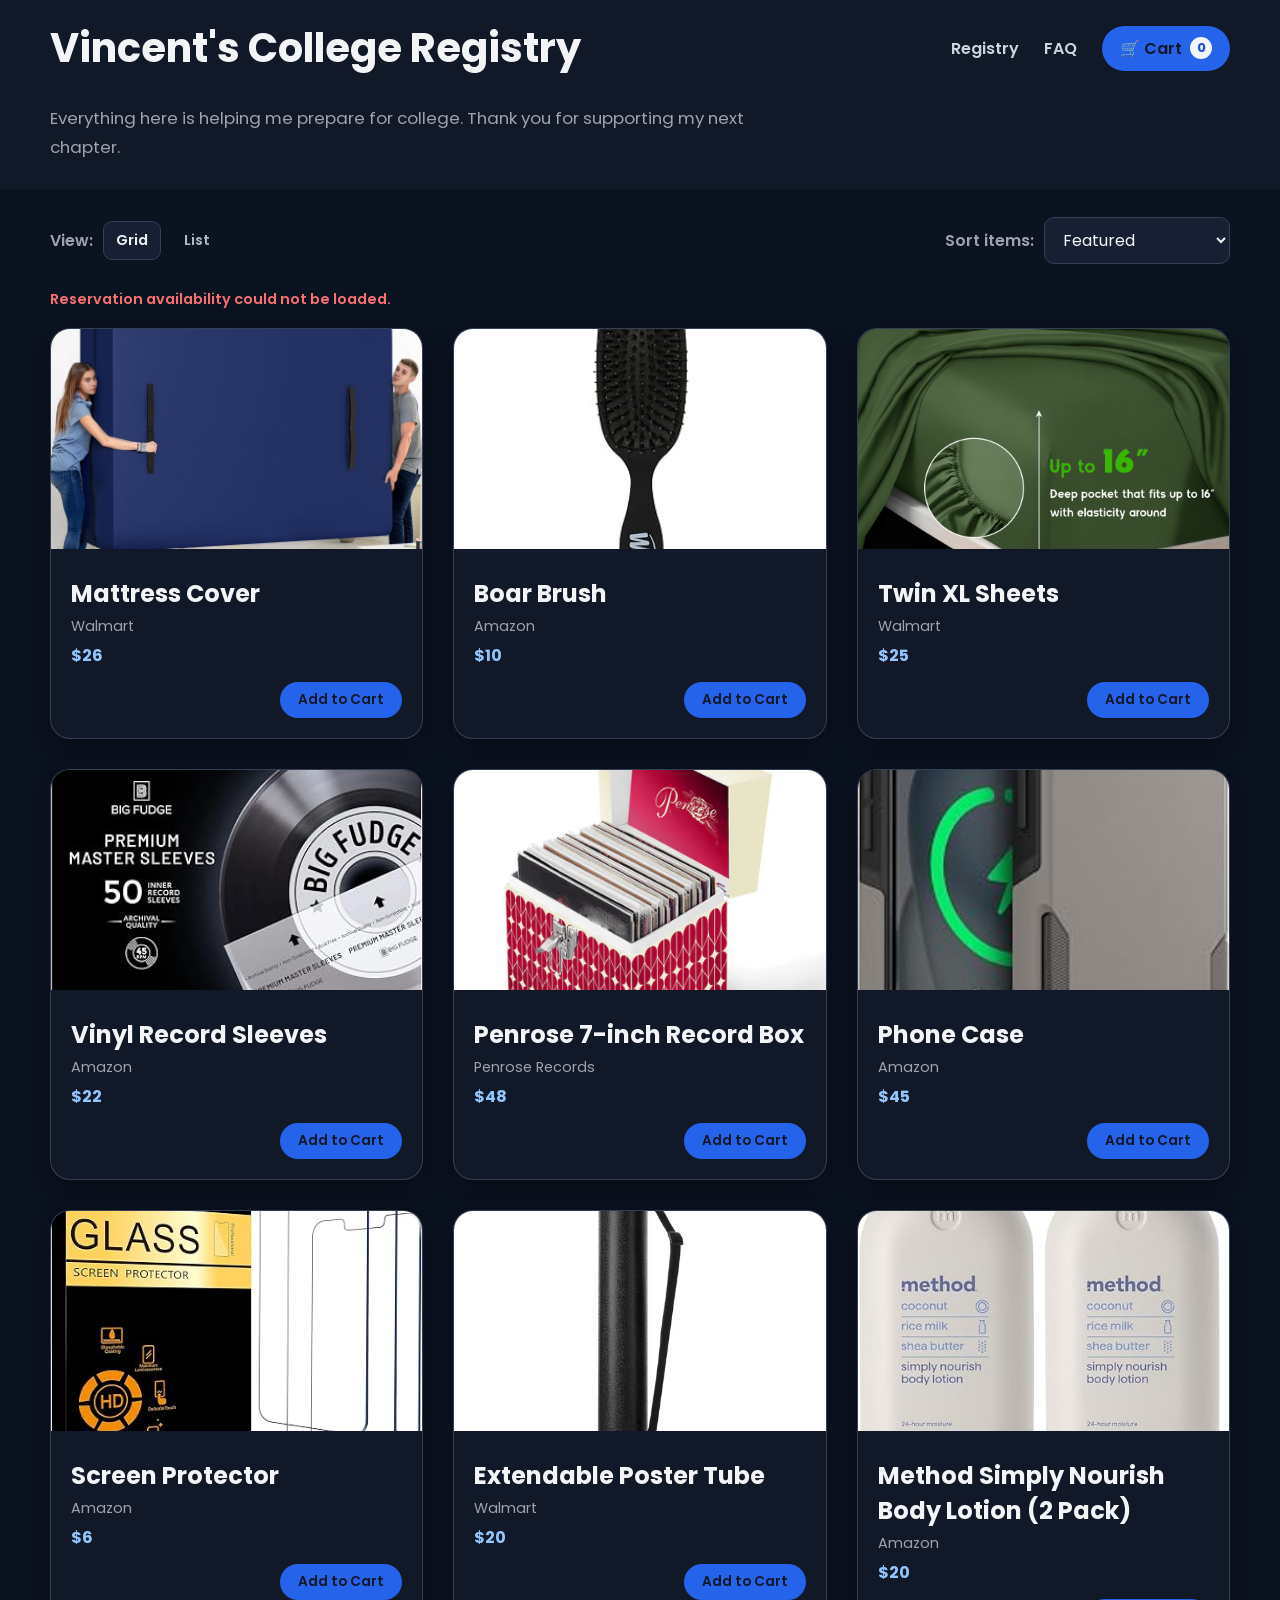
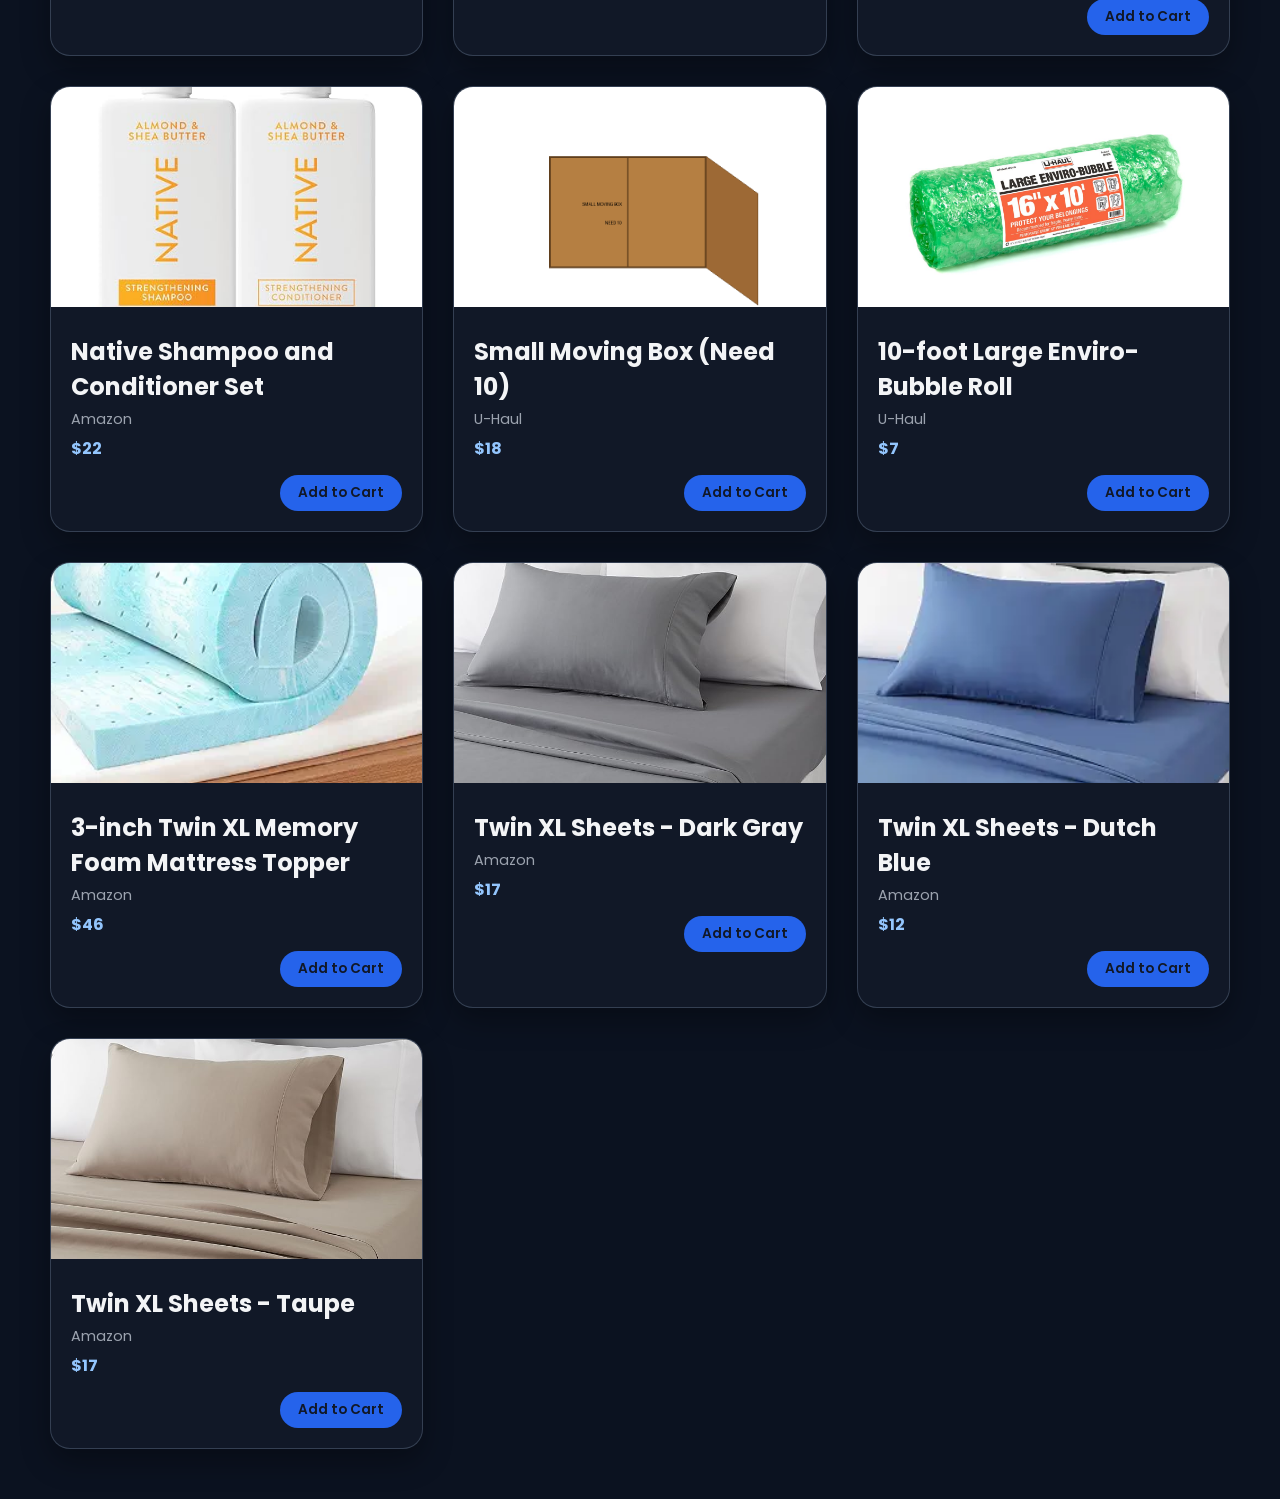
<file: index.html>
<!DOCTYPE html>
<html lang="en">
<head>
    <meta charset="UTF-8">
    <meta name="viewport" content="width=device-width, initial-scale=1.0">
    <meta name="theme-color" content="#0b1220">
    <title>Vincent's College Registry</title>
    <link rel="icon" type="image/svg+xml" href="image/favicon.svg">
    <link rel="stylesheet" href="css/style.css">
    <link rel="preconnect" href="https://fonts.googleapis.com">
    <link rel="preconnect" href="https://fonts.gstatic.com" crossorigin>
    <link rel="stylesheet" href="https://fonts.googleapis.com/css2?family=Poppins:wght@300;400;500;600;700&display=swap">
</head>
<body>
    <header id="site-header">
        <a href="index.html" class="site-title">Vincent's College Registry</a>
        <nav class="header-right" aria-label="Main navigation">
            <a href="index.html">Registry</a>
            <a href="faq.html">FAQ</a>
            <a href="cart.html" class="cart-link">🛒 Cart <span id="cart-count">0</span></a>
        </nav>
    </header>

    <section class="home-intro">
        <p>Everything here is helping me prepare for college. Thank you for supporting my next chapter.</p>
    </section>

    <main>
        <div class="controls-bar">
            <div class="view-filter" role="group" aria-label="View filter">
                <span class="control-label">View:</span>
                <button class="view-btn active" id="grid-view-btn" type="button" aria-pressed="true">Grid</button>
                <button class="view-btn" id="list-view-btn" type="button" aria-pressed="false">List</button>
            </div>
            <div class="filter-bar">
                <label for="sort-items">Sort items:</label>
                <select id="sort-items">
                    <option value="default">Featured</option>
                    <option value="price-low">Price: Low to High</option>
                    <option value="price-high">Price: High to Low</option>
                    <option value="brand">Brand: A to Z</option>
                </select>
            </div>
        </div>
        <p id="registry-status" class="registry-status" role="status" aria-live="polite"></p>
        <section id="grid" class="grid" aria-label="Registry items"></section>
    </main>
    <script type="module" src="js/script.js"></script>
</body>
</html>
</file>
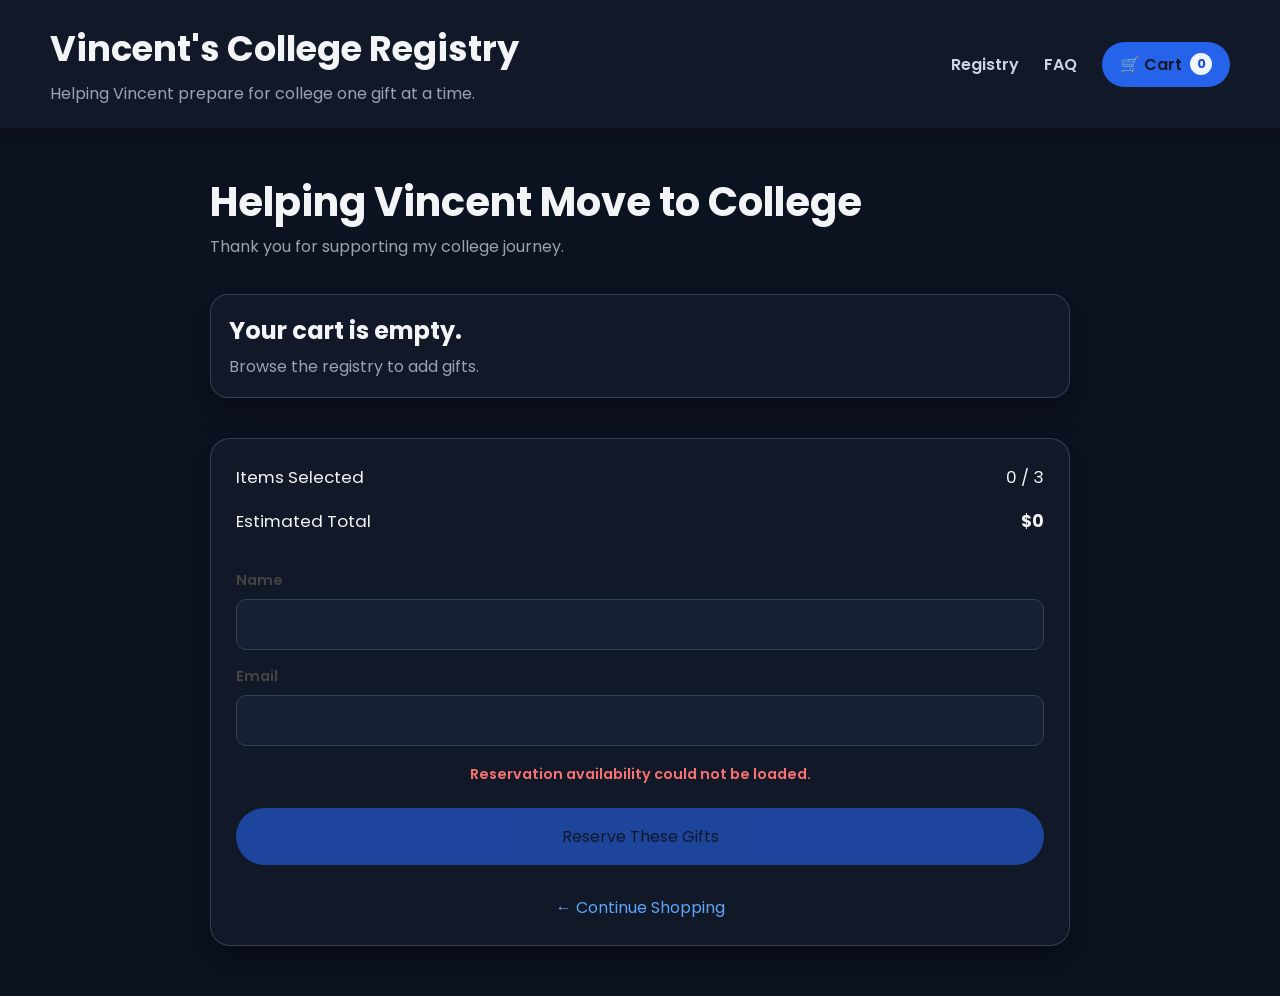
<file: cart.html>
<!DOCTYPE html>
<html lang="en">
<head>
    <meta charset="UTF-8">
    <meta name="viewport" content="width=device-width, initial-scale=1.0">
    <meta name="theme-color" content="#0b1220">
    <title>Your Cart | Vincent's College Registry</title>
    <link rel="icon" type="image/svg+xml" href="image/favicon.svg">
    <link rel="stylesheet" href="css/style.css">
    <link rel="preconnect" href="https://fonts.googleapis.com">
    <link rel="preconnect" href="https://fonts.gstatic.com" crossorigin>
    <link href="https://fonts.googleapis.com/css2?family=Poppins:wght@300;400;500;600;700&display=swap" rel="stylesheet">
</head>
<body>
    <header>
        <div class="header-left">
            <h1>Vincent's College Registry</h1>
            <p>Helping Vincent prepare for college one gift at a time.</p>
        </div>
        <nav class="header-right" aria-label="Main navigation">
            <a href="index.html">Registry</a>
            <a href="faq.html">FAQ</a>
            <a href="cart.html" class="cart-link">🛒 Cart <span id="cart-count">0</span></a>
        </nav>
    </header>

    <main class="cart-page">
        <h1 class="cart-title">Helping Vincent Move to College</h1>
        <p class="cart-subtitle">Thank you for supporting my college journey.</p>
        <div id="cart-items"></div>
        <form id="reservation-form" class="cart-summary">
            <div class="summary-row"><span>Items Selected</span><span id="item-count">0 / 3</span></div>
            <div class="summary-row"><span>Estimated Total</span><strong id="subtotal">$0</strong></div>
            <div class="reservation-fields">
                <label for="reservation-name">Name</label>
                <input id="reservation-name" name="name" type="text" maxlength="80" autocomplete="name" required>
                <label for="reservation-email">Email</label>
                <input id="reservation-email" name="email" type="email" maxlength="120" autocomplete="email" required>
            </div>
            <p id="reservation-status" class="reservation-status" role="status" aria-live="polite"></p>
            <button id="reserve-all" type="submit">Reserve These Gifts</button>
            <a href="index.html" class="continue-shopping">← Continue Shopping</a>
        </form>
    </main>
    <script type="module" src="js/cart.js"></script>
</body>
</html>
</file>
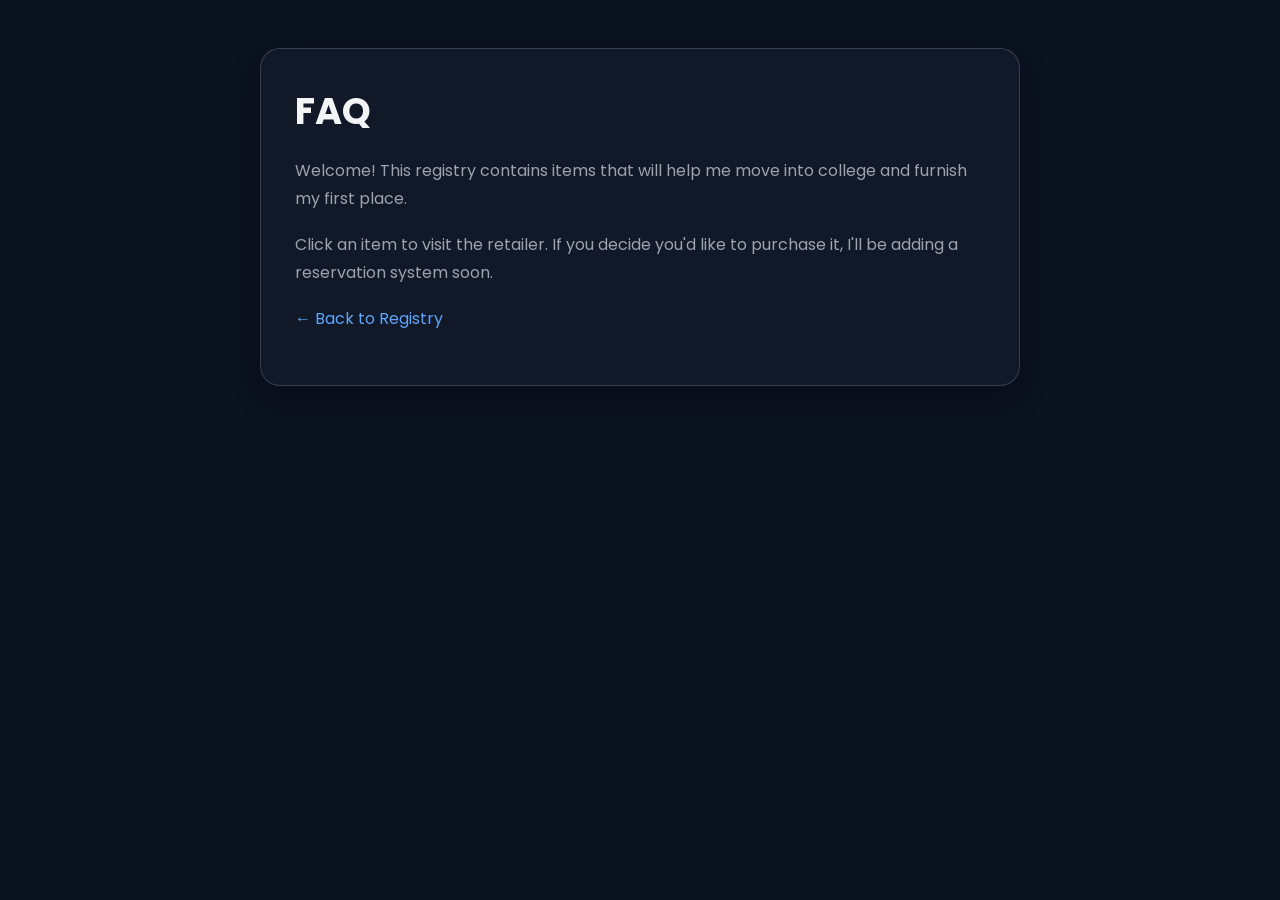
<file: faq.html>
<!DOCTYPE html>
<html lang="en">
<head>
    <meta charset="UTF-8">
    <meta name="viewport" content="width=device-width, initial-scale=1.0">
    <meta name="theme-color" content="#0b1220">
    <title>FAQ | Vincent's College Registry</title>
    <link rel="icon" type="image/svg+xml" href="image/favicon.svg">
    <link href="https://fonts.googleapis.com/css2?family=Poppins:wght@300;400;600;700&display=swap" rel="stylesheet">
    <link rel="stylesheet" href="css/style.css">
</head>
<body>
    <main class="faq-page">
        <h1>FAQ</h1>
        <p>Welcome! This registry contains items that will help me move into college and furnish my first place.</p>
        <p>Click an item to visit the retailer. If you decide you'd like to purchase it, I'll be adding a reservation system soon.</p>
        <p><a href="index.html">← Back to Registry</a></p>
    </main>
</body>
</html>
</file>
<file: css/style.css>
:root {
    --blue: #2563eb;
    --blue-dark: #1d4ed8;
    --green: #16a34a;
    --red: #ef4444;
    --red-dark: #dc2626;
    --white: #fff;
    --muted: #666;
    --text: #171717;
    --border: #d7dce5;
    --shadow: 0 8px 25px rgb(0 0 0 / 8%);
}

* {
    box-sizing: border-box;
    margin: 0;
    padding: 0;
    font-family: Poppins, sans-serif;
}

body {
    background: #f6f8fc;
    color: var(--text);
}

a {
    text-decoration: none;
}

button {
    border: 0;
    cursor: pointer;
    font: inherit;
}

/* Header */

header {
    position: sticky;
    top: 0;
    z-index: 1000;
    display: flex;
    align-items: center;
    justify-content: space-between;
    padding: 22px 50px;
    background: var(--white);
}

#site-header {
    min-height: 96px;
    box-shadow: none;
    transition:
        min-height .7s ease,
        padding .7s ease,
        box-shadow .4s ease;
}

#site-header.has-shadow {
    box-shadow: 0 2px 12px rgb(0 0 0 / 8%);
}

.site-title {
    color: var(--text);
    font-size: 2.5rem;
    font-weight: 700;
    line-height: 1.1;
    white-space: nowrap;
    transition:
        color .25s ease,
        font-size .7s ease;
}

.site-title:visited {
    color: var(--text);
}

.site-title:hover {
    color: var(--blue);
}

.header-left h1 {
    margin-bottom: 6px;
    font-size: 2.2rem;
}

.header-left p,
.cart-subtitle {
    color: var(--muted);
}

.header-left p {
    max-width: 700px;
}

.header-right {
    display: flex;
    align-items: center;
    gap: 25px;
}

.header-right a {
    color: #444;
    font-weight: 600;
    transition: color .25s;
}

.header-right a:hover,
.donate-btn {
    color: var(--blue);
}

/* Compact desktop header */

@media (min-width: 851px) {
    #site-header.scrolled {
        min-height: 68px;
        padding-top: 12px;
        padding-bottom: 12px;
    }

    #site-header.scrolled .site-title {
        font-size: 1.45rem;
    }
}

/* Home introduction */

.home-intro {
    padding: 8px 50px 28px;
    background: var(--white);
}

.home-intro p {
    max-width: 720px;
    color: var(--muted);
    font-size: 1.05rem;
    line-height: 1.7;
}

/* Cart link */

.cart-link,
.reserve-btn,
.remove-btn,
#reserve-all {
    color: var(--white);
    border-radius: 999px;
}

.cart-link {
    display: flex;
    align-items: center;
    gap: 8px;
    padding: 10px 18px;
    background: var(--blue);
    color: var(--white) !important;
    transition: background .25s;
}

.cart-link:hover,
.reserve-btn:hover,
#reserve-all:hover {
    background: var(--blue-dark);
}

#cart-count {
    display: grid;
    place-items: center;
    min-width: 22px;
    height: 22px;
    color: var(--blue);
    background: var(--white);
    border-radius: 50%;
    font-size: .8rem;
    font-weight: 700;
}

/* Main content */

main {
    padding: 28px 50px 50px;
}

/* Controls */

.controls-bar {
    display: flex;
    align-items: center;
    justify-content: space-between;
    gap: 25px;
    margin-bottom: 25px;
}

.view-filter,
.filter-bar {
    display: flex;
    align-items: center;
    gap: 10px;
}

.control-label,
.filter-bar label {
    color: #555;
    font-weight: 600;
}

.view-btn {
    padding: 8px 12px;
    color: #666;
    background: transparent;
    border: 1px solid transparent;
    border-radius: 9px;
    font-size: .9rem;
    font-weight: 600;
    transition:
        color .2s ease,
        background .2s ease,
        border-color .2s ease;
}

.view-btn:hover {
    color: var(--blue);
    background: #eef4ff;
}

.view-btn.active {
    color: var(--blue);
    background: var(--white);
    border-color: var(--border);
}

.filter-bar select {
    padding: 10px 14px;
    border: 1px solid var(--border);
    border-radius: 10px;
    background: var(--white);
    font: inherit;
    cursor: pointer;
}

.filter-bar select:focus,
.view-btn:focus-visible,
.reserve-btn:focus-visible,
.unadd-btn:focus-visible {
    outline: 2px solid var(--blue);
    outline-offset: 2px;
}

/* Product grid */

.grid {
    display: grid;
    grid-template-columns:
        repeat(auto-fill, minmax(280px, 1fr));
    gap: 30px;
}

.card {
    position: relative;
    overflow: hidden;
    background: var(--white);
    border-radius: 20px;
    box-shadow: 0 10px 30px rgb(0 0 0 / 8%);
    transition:
        transform .3s,
        box-shadow .3s;
}

.card:hover {
    transform: translateY(-8px);
}

.card img {
    width: 100%;
    height: 220px;
    object-fit: cover;
    cursor: pointer;
    transition: filter .4s;
}

.info {
    padding: 20px;
}

.info h2 {
    margin-bottom: 5px;
}

.store {
    margin-bottom: 6px;
    color: #888;
    font-size: .9rem;
}

.price {
    margin-bottom: 10px;
    color: var(--blue);
    font-weight: 700;
}

.bottom-row {
    display: flex;
    align-items: center;
    justify-content: flex-end;
    margin-top: 14px;
}

.summary-row {
    display: flex;
    align-items: center;
    justify-content: space-between;
}

.card-actions {
    display: flex;
    align-items: center;
    justify-content: flex-end;
    gap: 12px;
}

.unadd-btn {
    padding: 0;
    color: #888;
    background: transparent;
    font-size: .8rem;
    font-weight: 500;
    line-height: 1.2;
    text-decoration: underline;
    text-underline-offset: 2px;
    white-space: nowrap;
}

.unadd-btn:hover {
    color: #555;
}

.unadd-btn[hidden] {
    display: none;
}

/* List view */

.grid.list-view {
    display: flex;
    flex-direction: column;
    gap: 12px;
}

.grid.list-view .card {
    display: grid;
    grid-template-columns:
        90px
        minmax(180px, 2fr)
        minmax(120px, 1fr)
        minmax(90px, .7fr)
        minmax(160px, 1fr)
        minmax(190px, auto);
    align-items: center;
    min-height: 90px;
    overflow: visible;
    border: 1px solid #e5e8ef;
    border-radius: 12px;
    box-shadow: 0 4px 14px rgb(0 0 0 / 5%);
}

.grid.list-view .card:hover {
    transform: none;
    box-shadow: 0 7px 20px rgb(0 0 0 / 8%);
}

.grid.list-view .card img {
    width: 90px;
    height: 90px;
    border-radius: 11px 0 0 11px;
}

.grid.list-view .info {
    display: contents;
}

.grid.list-view .info h2,
.grid.list-view .store,
.grid.list-view .price,
.grid.list-view .reserved-by,
.grid.list-view .bottom-row {
    margin: 0;
    padding: 14px 18px;
}

.grid.list-view .info h2 {
    font-size: 1rem;
}

.grid.list-view .store {
    color: #777;
    font-size: .9rem;
}

.grid.list-view .price {
    font-size: .95rem;
}

.grid.list-view .reserved-by {
    min-width: 0;
}

.grid.list-view .bottom-row {
    display: block;
}

.grid.list-view .card-actions {
    justify-content: flex-end;
}

.grid.list-view .interested::after {
    top: 8px;
    padding: 5px 11px;
    font-size: .7rem;
}

/* Viewed state */

.interested img {
    filter: blur(2px) brightness(.55);
}

.interested::after {
    content: "Viewed";
    position: absolute;
    top: 15px;
    left: 0;
    padding: 8px 18px;
    color: var(--white);
    background: #666;
    border-radius: 0 999px 999px 0;
    font-size: .85rem;
    font-weight: 600;
}

/* Buttons */

.reserve-btn,
.remove-btn {
    padding: 8px 18px;
    font-size: .85rem;
    font-weight: 600;
}

.reserve-btn {
    background: var(--blue);
    transition: background .25s;
}

.reserve-btn.added {
    background: var(--green);
}

.reserve-btn:disabled {
    cursor: default;
}

.remove-btn {
    padding: 10px 18px;
    background: var(--red);
}

.remove-btn:hover {
    background: var(--red-dark);
}

/* Cart page */

.cart-page {
    max-width: 900px;
    margin: auto;
    padding: 50px 20px;
}

.cart-title {
    margin-bottom: 8px;
    font-size: 2.5rem;
    line-height: 1.2;
}

.cart-subtitle {
    margin-bottom: 35px;
}

#cart-items {
    display: flex;
    flex-direction: column;
    gap: 20px;
    margin-bottom: 40px;
}

.cart-item {
    display: flex;
    align-items: center;
    gap: 20px;
    padding: 18px;
    background: var(--white);
    border-radius: 18px;
    box-shadow: var(--shadow);
}

.cart-item img {
    width: 120px;
    height: 120px;
    object-fit: cover;
    border-radius: 12px;
}

.cart-info {
    flex: 1;
}

.cart-info h2 {
    margin-bottom: 6px;
}

.cart-info p {
    color: #777;
}

.cart-summary {
    padding: 25px;
    background: var(--white);
    border-radius: 20px;
    box-shadow: var(--shadow);
}

.summary-row {
    margin-bottom: 18px;
    font-size: 1.05rem;
}

#reserve-all {
    width: 100%;
    margin-top: 20px;
    padding: 16px;
    background: var(--blue);
    font-size: 1rem;
    transition: background .25s;
}

.donate-btn,
.continue-shopping {
    display: block;
    text-align: center;
}

.donate-btn {
    margin-top: 18px;
    font-weight: 600;
}

.continue-shopping {
    margin-top: 30px;
    color: var(--muted);
}

/* Tablet and mobile */

@media (max-width: 850px) {
    header {
        align-items: flex-start;
        flex-direction: column;
        gap: 18px;
        padding: 20px 25px;
    }

    #site-header,
    #site-header.scrolled {
        min-height: auto;
        padding: 20px 25px;
    }

    .site-title,
    #site-header.scrolled .site-title {
        font-size: 1.8rem;
        white-space: normal;
    }

    .header-left h1 {
        font-size: 1.8rem;
    }

    .header-right {
        width: 100%;
        justify-content: space-between;
        gap: 12px;
    }

    .home-intro {
        padding: 4px 25px 22px;
    }

    main {
        padding: 24px 25px 30px;
    }

    .cart-page {
        padding: 35px 20px;
    }

    .cart-title {
        font-size: 2rem;
    }

    .grid.list-view .card {
        grid-template-columns:
            78px
            minmax(140px, 2fr)
            minmax(90px, 1fr)
            minmax(75px, .7fr)
            minmax(130px, 1fr)
            minmax(170px, auto);
    }

    .grid.list-view .card img {
        width: 78px;
        height: 78px;
    }

    .grid.list-view .info h2,
    .grid.list-view .store,
    .grid.list-view .price,
    .grid.list-view .reserved-by,
    .grid.list-view .bottom-row {
        padding: 10px 12px;
    }
}

@media (max-width: 650px) {
    .controls-bar {
        align-items: stretch;
        flex-direction: column;
        gap: 14px;
    }

    .view-filter {
        justify-content: flex-start;
    }

    .filter-bar {
        align-items: stretch;
        flex-direction: column;
        gap: 6px;
    }

    .filter-bar select {
        width: 100%;
    }

    .grid.list-view .card {
        grid-template-columns: 76px minmax(0, 1fr);
        gap: 0;
    }

    .grid.list-view .card img {
        grid-row: 1 / 4;
        width: 76px;
        height: 100%;
        min-height: 120px;
        border-radius: 11px 0 0 11px;
    }

    .grid.list-view .info h2 {
        grid-column: 2;
        padding: 10px 12px 2px;
    }

    .grid.list-view .store {
        grid-column: 2;
        padding: 2px 12px;
    }

    .grid.list-view .price {
        grid-column: 2;
        padding: 2px 12px 8px;
    }

    .grid.list-view .reserved-by {
        grid-column: 2;
        padding: 2px 12px 10px;
    }

    .grid.list-view .bottom-row {
        grid-column: 1 / -1;
        padding: 10px 12px;
        border-top: 1px solid #eceef3;
    }

    .grid.list-view .card-actions {
        width: 100%;
        justify-content: flex-end;
    }
}

@media (max-width: 550px) {
    .header-right {
        flex-wrap: wrap;
    }

    .cart-title {
        font-size: 1.65rem;
    }

    .cart-item {
        align-items: flex-start;
        flex-direction: column;
    }

    .cart-item img {
        width: 100%;
        height: 200px;
    }

    .remove-btn {
        width: 100%;
    }
}

/* Reservation form */

.reservation-fields {
    display: grid;
    gap: 8px;
    margin-top: 28px;
}

.reservation-fields label {
    margin-top: 8px;
    color: #444;
    font-size: .9rem;
    font-weight: 600;
}

.reservation-fields input {
    width: 100%;
    padding: 12px 14px;
    border: 1px solid var(--border);
    border-radius: 10px;
    background: var(--white);
    color: var(--text);
    font: inherit;
}

.reservation-fields input:focus {
    border-color: var(--blue);
    outline: 2px solid rgb(37 99 235 / 18%);
}

.reservation-status {
    min-height: 24px;
    margin-top: 18px;
    font-size: .9rem;
    font-weight: 600;
    text-align: center;
}

.reservation-status.success {
    color: var(--green);
}

.reservation-status.error,
.registry-status {
    color: var(--red);
}

.registry-status {
    margin-bottom: 18px;
    font-size: .9rem;
    font-weight: 600;
}

.reserved-note {
    margin-top: 6px;
    color: var(--red) !important;
    font-size: .85rem;
    font-weight: 600;
}

.reserve-btn.reserved {
    background: #777;
    cursor: not-allowed;
}

.approved-reserved-card {
    background: #e8e8e8;
    opacity: .72;
}

.approved-reserved-card .product-image {
    filter: grayscale(1);
}

.approved-reserved-card:hover {
    opacity: .82;
}

.reserved-by {
    margin-top: 12px;
    color: #555;
    font-size: .86rem;
    font-weight: 600;
}

.reserved-by:empty {
    display: none;
}

.grid.list-view .reserved-by:empty {
    display: block;
}

.cart-item.unavailable {
    opacity: .72;
}

#reserve-all:disabled,
.remove-btn:disabled {
    cursor: not-allowed;
    opacity: .6;
}
/* Dark mode */
:root {
    color-scheme: dark;
    --blue: #60a5fa;
    --blue-dark: #3b82f6;
    --green: #22c55e;
    --red: #f87171;
    --red-dark: #ef4444;
    --white: #111827;
    --muted: #9ca3af;
    --text: #f3f4f6;
    --border: #334155;
    --shadow: 0 12px 30px rgb(0 0 0 / 32%);
    --page: #0b1220;
    --surface: #111827;
    --surface-raised: #172033;
    --surface-soft: #1e293b;
}

html,
body {
    min-height: 100%;
    background: var(--page);
    color: var(--text);
}

header,
.home-intro {
    background: var(--surface);
}

#site-header.has-shadow,
header {
    box-shadow: 0 2px 16px rgb(0 0 0 / 35%);
}

.site-title,
.site-title:visited,
.header-left h1,
.cart-title,
.info h2,
.cart-info h2,
.faq-page h1 {
    color: var(--text);
}

.header-right a {
    color: #cbd5e1;
}

.header-right a:hover,
.site-title:hover,
.faq-page a,
.continue-shopping {
    color: var(--blue);
}

.home-intro p,
.header-left p,
.cart-subtitle,
.control-label,
.filter-bar label,
.store,
.cart-info p,
.faq-page p {
    color: var(--muted);
}

.view-btn {
    color: #aeb8c7;
}

.view-btn:hover {
    color: #bfdbfe;
    background: #172554;
}

.view-btn.active,
.filter-bar select,
.reservation-fields input {
    color: var(--text);
    background: var(--surface-raised);
    border-color: var(--border);
}

.filter-bar select option {
    color: var(--text);
    background: var(--surface-raised);
}

.card,
.cart-item,
.cart-summary,
.faq-page {
    background: var(--surface);
    border: 1px solid rgb(71 85 105 / 65%);
    box-shadow: var(--shadow);
}

.card:hover {
    box-shadow: 0 14px 38px rgb(37 99 235 / 18%), 0 14px 36px rgb(0 0 0 / 38%);
}

.grid.list-view .card {
    background: var(--surface);
    border-color: var(--border);
    box-shadow: 0 6px 18px rgb(0 0 0 / 24%);
}

.grid.list-view .card:hover {
    box-shadow: 0 10px 26px rgb(0 0 0 / 34%);
}

.price {
    color: #93c5fd;
}

.unadd-btn {
    color: #a8b3c4;
}

.unadd-btn:hover {
    color: #e5e7eb;
}

.reserve-btn,
#reserve-all,
.cart-link {
    background: #2563eb;
}

.cart-link:hover,
.reserve-btn:hover,
#reserve-all:hover {
    background: #1d4ed8;
}

#cart-count {
    color: #1d4ed8;
    background: #eff6ff;
}

.reserve-btn.reserved {
    background: #475569;
}

.approved-reserved-card {
    opacity: .58;
    background: #0f172a;
    filter: grayscale(.25);
}

.approved-reserved-card:hover {
    opacity: .7;
}

.reserved-by {
    color: #cbd5e1;
    font-size: .88rem;
    font-weight: 600;
}

.approved-reserved-card .reserved-by {
    color: #e2e8f0;
}

.interested::after {
    background: #475569;
}

.reservation-fields input:focus,
.filter-bar select:focus,
.view-btn:focus-visible,
.reserve-btn:focus-visible,
.unadd-btn:focus-visible,
.remove-btn:focus-visible,
#reserve-all:focus-visible,
a:focus-visible {
    outline: 2px solid #60a5fa;
    outline-offset: 3px;
}

.grid.list-view .bottom-row {
    border-color: var(--border);
}

.faq-page {
    max-width: 760px;
    margin: 48px auto;
    padding: 34px;
    border-radius: 20px;
}

.faq-page h1 {
    margin-bottom: 18px;
    font-size: 2.3rem;
}

.faq-page p {
    margin-bottom: 18px;
    line-height: 1.75;
}

.image-missing {
    background: linear-gradient(135deg, #1e293b, #0f172a);
}

@media (max-width: 850px) {
    .faq-page {
        margin: 24px;
        padding: 26px;
    }
}
</file>
